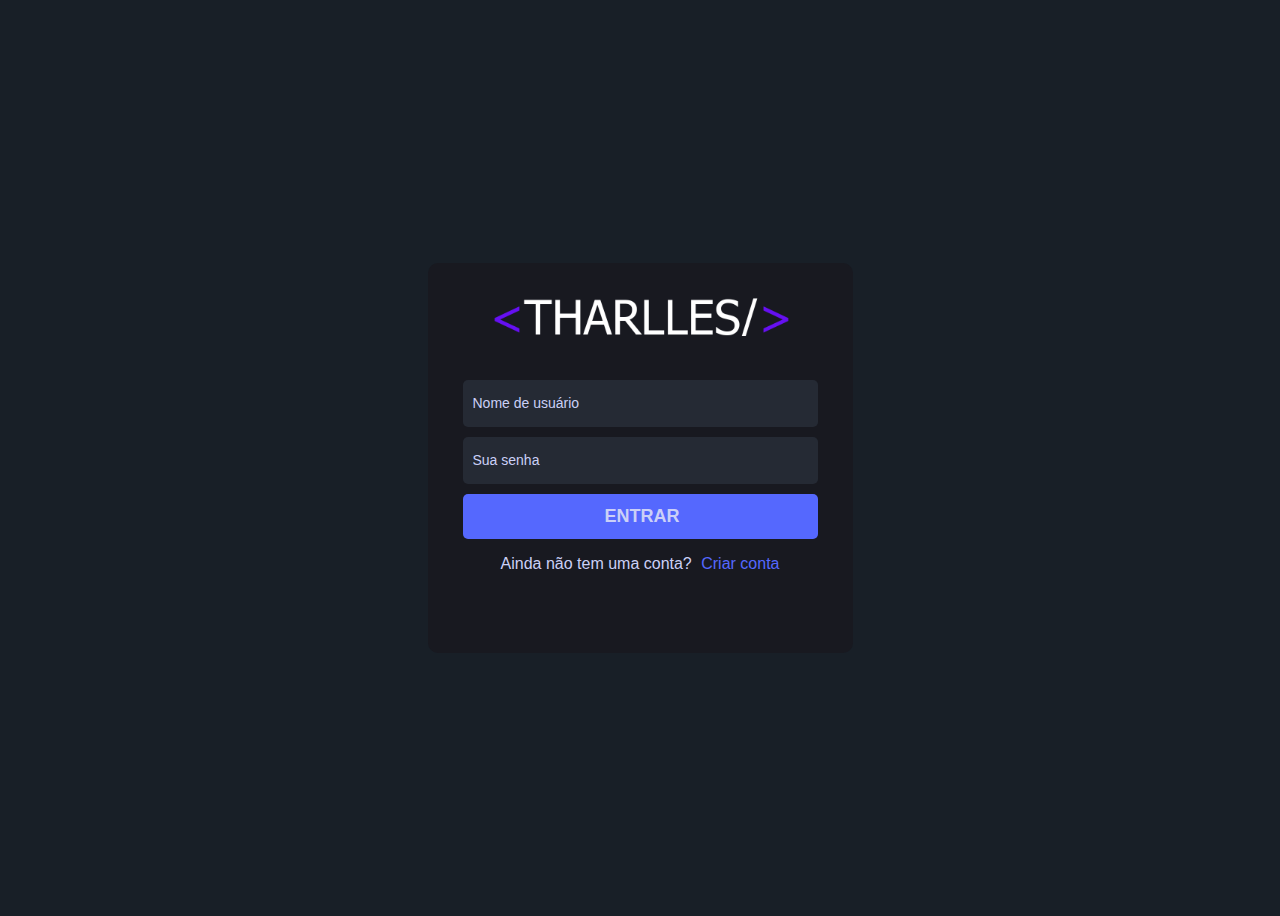
<file: index.html>
<!DOCTYPE html>
<html lang="pt-br">
<head>
    <meta charset="UTF-8">
    <meta http-equiv="X-UA-Compatible" content="IE=edge">
    <meta name="viewport" content="width=device-width, initial-scale=1.0">

    <!--ÁREA DO CSS-->
    <link rel="stylesheet" href="style.css">

    <title>Tela de login</title>
</head>
<body>
    <section class="area-login">
        <div class="login">
            <div>
                <img src="./imagem/logo.png">
            </div>

            <form>
                <input type="text" name="nome" placeholder="Nome de usuário" autofocus>
                <input type="password" name="senha" placeholder="Sua senha">
                <input type="submit" value="Entrar">
            </form>
            <p>Ainda não tem uma conta? <a href="./Registrar/register.html">Criar conta</a> </p>
        </div>
    </section>
</body>
</html>
</file>
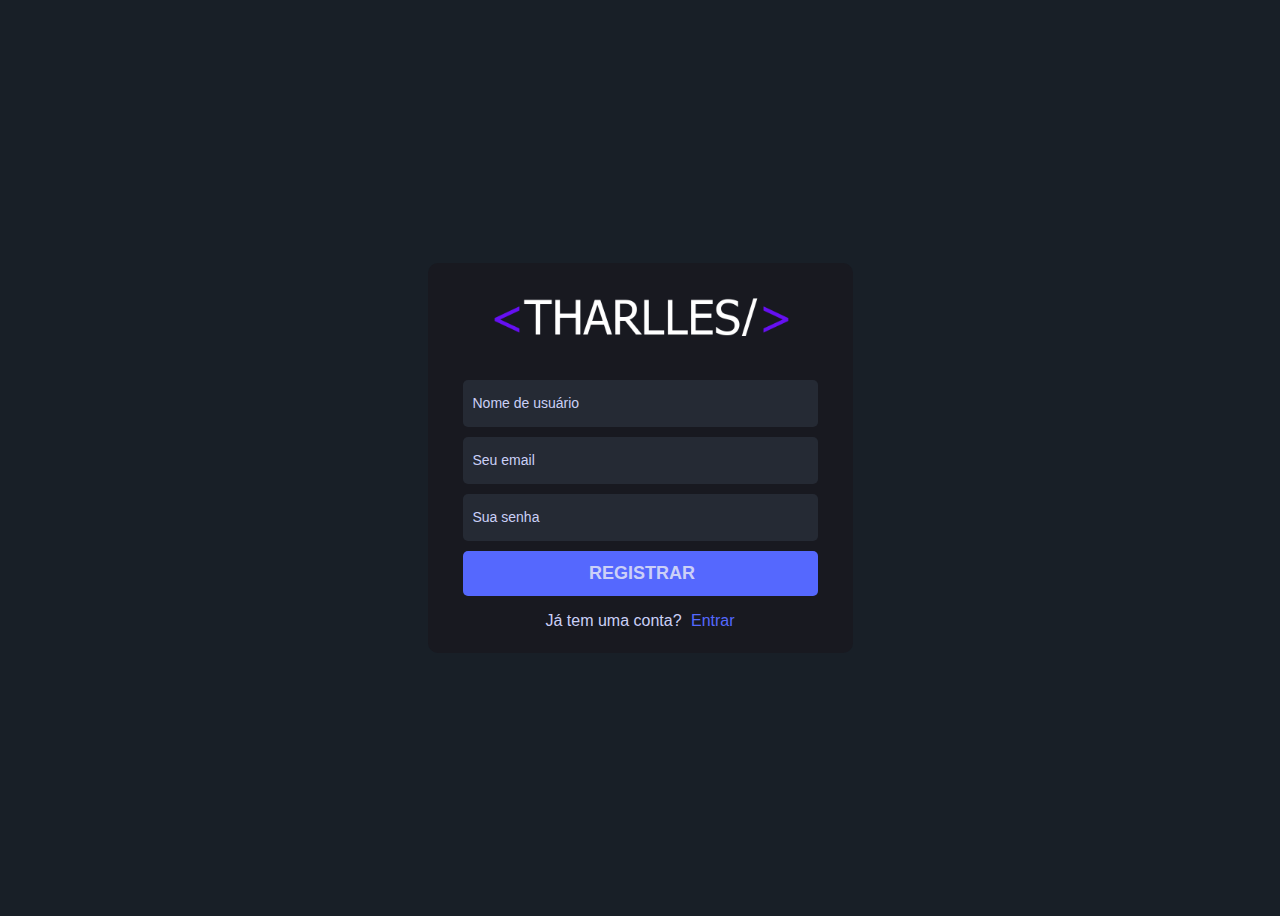
<file: Registrar/register.html>
<!DOCTYPE html>
<html lang="pt-br">
<head>
    <meta charset="UTF-8">
    <meta http-equiv="X-UA-Compatible" content="IE=edge">
    <meta name="viewport" content="width=device-width, initial-scale=1.0">

    <!--ÁREA DO CSS-->
    <link rel="stylesheet" href="register.css">

    <title>Tela de login</title>
</head>
<body>
    <section class="area-login">
        <div class="login">
            <div>
                <img src="../imagem/logo.png">
            </div>

            <form>
                <input type="text" name="nome" placeholder="Nome de usuário" autofocus>
                <input type="email" name="e-mail" placeholder="Seu email" autofocus>
                <input type="password" name="senha" placeholder="Sua senha">
                <input type="submit" value="Registrar">
            </form>
            <p>Já tem uma conta? <a href="../index.html">Entrar</a> </p>
        </div>
    </section>
</body>
</html>
</file>
<file: style.css>
body {
    background-color: #181f27;
    font-family: Arial, Helvetica, sans-serif;
    overflow: hidden;
}

.area-login {
    display: flex;
    height: 100vh;
    justify-content: center;
    align-items: center;
}

.login {
    display: flex;
    flex-direction: column;
    align-items: center;
    background-color: #181920;
    width: 355px;
    height: 320px;
    padding: 35px;
    border-radius: 10px;
}

.login form {
    display: flex;
    flex-direction: column;
    width: 100%;
}

.login input {
    margin-top: 10px;
    background-color: #252a34;
    border: none;
    height: 45px;
    outline: none;
    border-radius: 5px;
    color: #CBD0F7;
    padding-left: 10px;
}

.login img {
    width: 300px;
    height: auto;
    margin-bottom: 30px;
}

.login input::placeholder {
    color: #CBD0F7;
    font-size: 14px;
}

form [type='submit'] {
    display: block;
    background-color: #5568FE;
    font-size: 18px;
    text-transform: uppercase;
    font-weight: bold;
    cursor: pointer;
}

p {
    color: #CBD0F7;
}

a{
    color: #5568FE;
    text-decoration: none;
    margin-left: 5px;
}
</file>
<file: Registrar/register.css>
body {
    background-color: #181f27;
    font-family: Arial, Helvetica, sans-serif;
    overflow: hidden;
}

.area-login {
    display: flex;
    height: 100vh;
    justify-content: center;
    align-items: center;
}

.login {
    display: flex;
    flex-direction: column;
    align-items: center;
    background-color: #181920;
    width: 355px;
    height: 320px;
    padding: 35px;
    border-radius: 10px;
}

.login form {
    display: flex;
    flex-direction: column;
    width: 100%;
}

.login input {
    margin-top: 10px;
    background-color: #252a34;
    border: none;
    height: 45px;
    outline: none;
    border-radius: 5px;
    color: #CBD0F7;
    padding-left: 10px;
}

.login img {
    width: 300px;
    height: auto;
    margin-bottom: 30px;
}

.login input::placeholder {
    color: #CBD0F7;
    font-size: 14px;
}

form [type='submit'] {
    display: block;
    background-color: #5568FE;
    font-size: 18px;
    text-transform: uppercase;
    font-weight: bold;
    cursor: pointer;
}

p {
    color: #CBD0F7;
}

a{
    color: #5568FE;
    text-decoration: none;
    margin-left: 5px;
}
</file>
